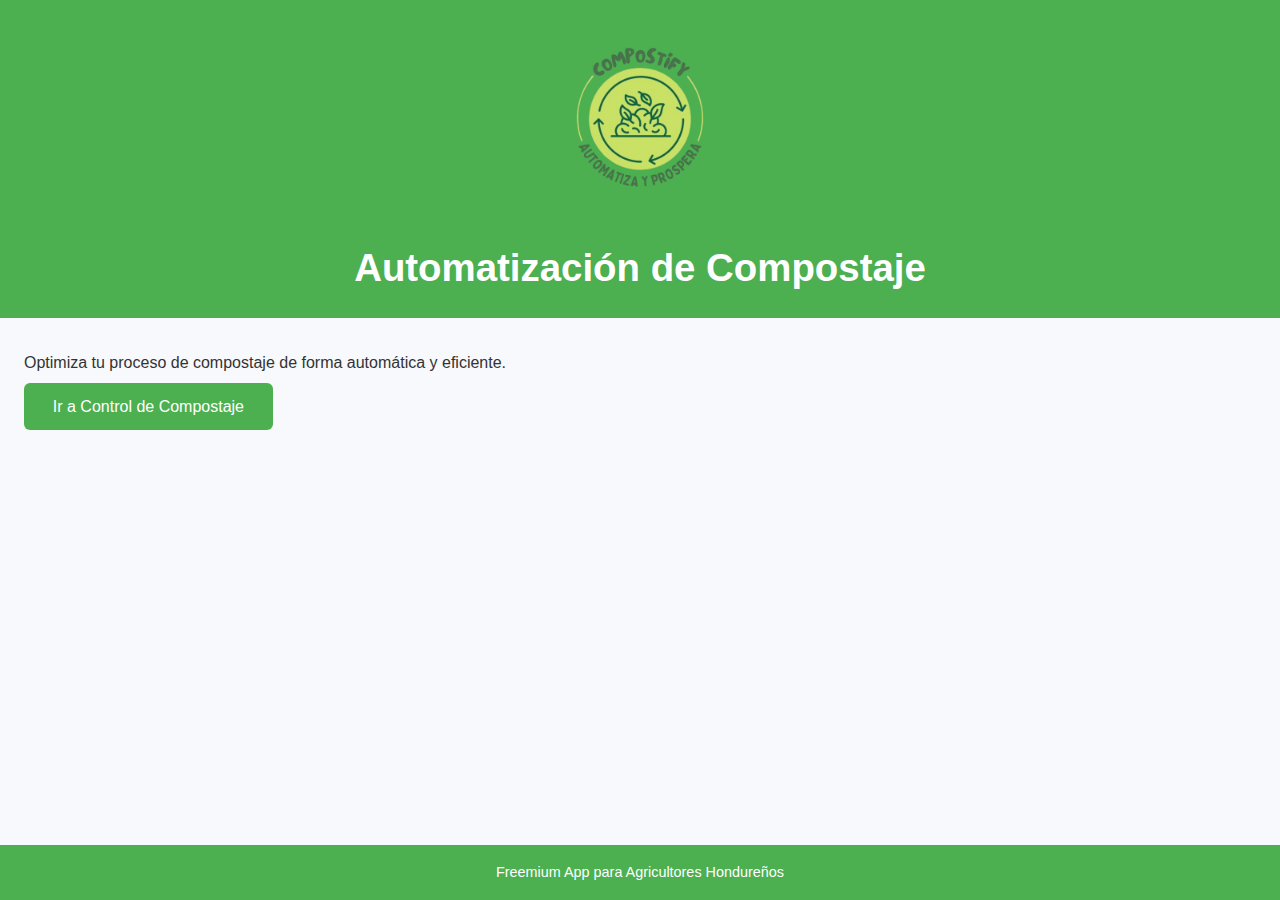
<file: docs/index.html>
<!DOCTYPE html>
<html lang="es">
<head>
    <meta charset="UTF-8">
    <meta name="viewport" content="width=device-width, initial-scale=1.0">
    <title>Automatización de Compostaje</title>
    <link rel="stylesheet" href="style.css">
</head>
<body>
    <header>
        <img src="./resources/Logo.png" alt="Logo de la App" class="logo">
        <h1>Automatización de Compostaje</h1>
    </header>
    <main>
        <section class="intro">
            <p>Optimiza tu proceso de compostaje de forma automática y eficiente.</p>
            <button onclick="location.href='compostaje.html'">Ir a Control de Compostaje</button>
        </section>
    </main>
    <footer>
        <p>Freemium App para Agricultores Hondureños</p>
    </footer>
    <script src="script.js"></script>
</body>
</html>
</file>
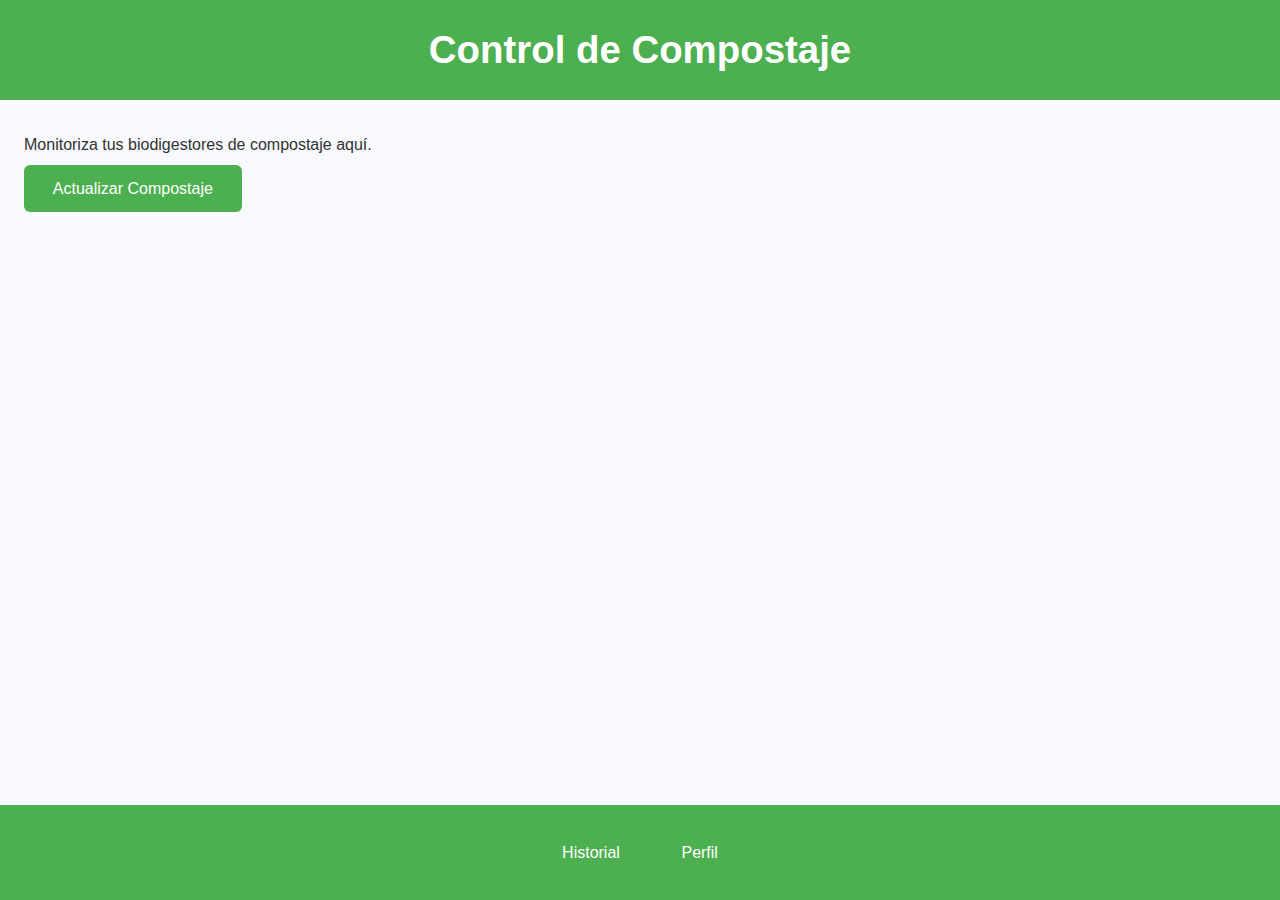
<file: compostaje.html>
<!DOCTYPE html>
<html lang="es">
<head>
    <meta charset="UTF-8">
    <meta name="viewport" content="width=device-width, initial-scale=1.0">
    <title>Control de Compostaje</title>
    <link rel="stylesheet" href="style.css">
</head>
<body>
    <header>
        <h1>Control de Compostaje</h1>
    </header>
    <main>
        <section class="control-panel">
            <p>Monitoriza tus biodigestores de compostaje aquí.</p>
            <button onclick="showNotification('Actualización de compostaje en progreso')">Actualizar Compostaje</button>
        </section>
    </main>
    <footer>
        <button onclick="location.href='historial.html'">Historial</button>
        <button onclick="location.href='perfil.html'">Perfil</button>
    </footer>
    <script src="script.js"></script>
</body>
</html>
</file>
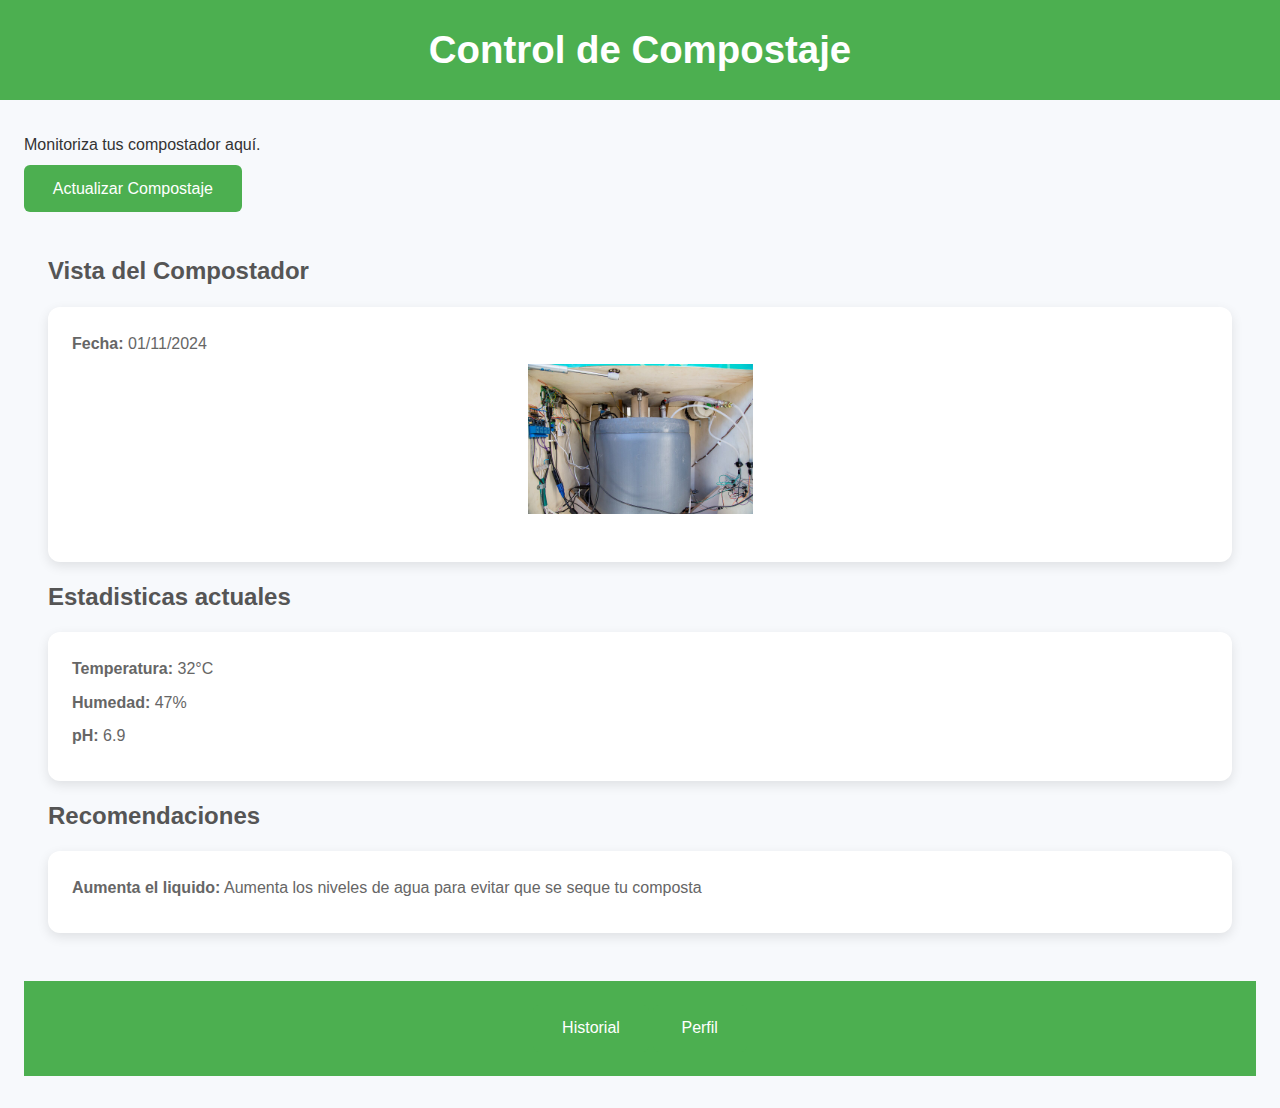
<file: docs/compostaje.html>
<!DOCTYPE html>
<html lang="es">
<head>
    <meta charset="UTF-8">
    <meta name="viewport" content="width=device-width, initial-scale=1.0">
    <title>Control de Compostaje</title>
    <link rel="stylesheet" href="style.css">
</head>
<body>
    <header>
        <h1>Control de Compostaje</h1>
    </header>
    <main>
        <section class="control-panel">
            <p>Monitoriza tus compostador aquí.</p>
            <button onclick="showNotification('Actualización de compostaje en progreso')">Actualizar Compostaje</button>
        </section>

        <main>

            <section class="history-list">
                <h2>Vista del Compostador</h2>
                <div class="history-card">
                    <p><strong>Fecha:</strong> 01/11/2024</p>
                    <img src="./resources/tanque.jpg" alt="Imagen de estadísticas" class="history-image">
                </div>

                <h2>Estadisticas actuales</h2>
                <div class="history-card">
                    <p><strong>Temperatura:</strong> 32°C</p>
                    <p><strong>Humedad:</strong> 47%</p>
                    <p><strong>pH:</strong> 6.9</p>
                </div>

                <h2>Recomendaciones</h2>
                <div class="history-card">
                    <p><strong>Aumenta el liquido:</strong> Aumenta los niveles de agua para evitar que se seque tu composta</p>

                </div>
    </main>
    <footer>
        <button onclick="location.href='historial.html'">Historial</button>
        <button onclick="location.href='perfil.html'">Perfil</button>
    </footer>
    <script src="script.js"></script>
</body>
</html>
</file>
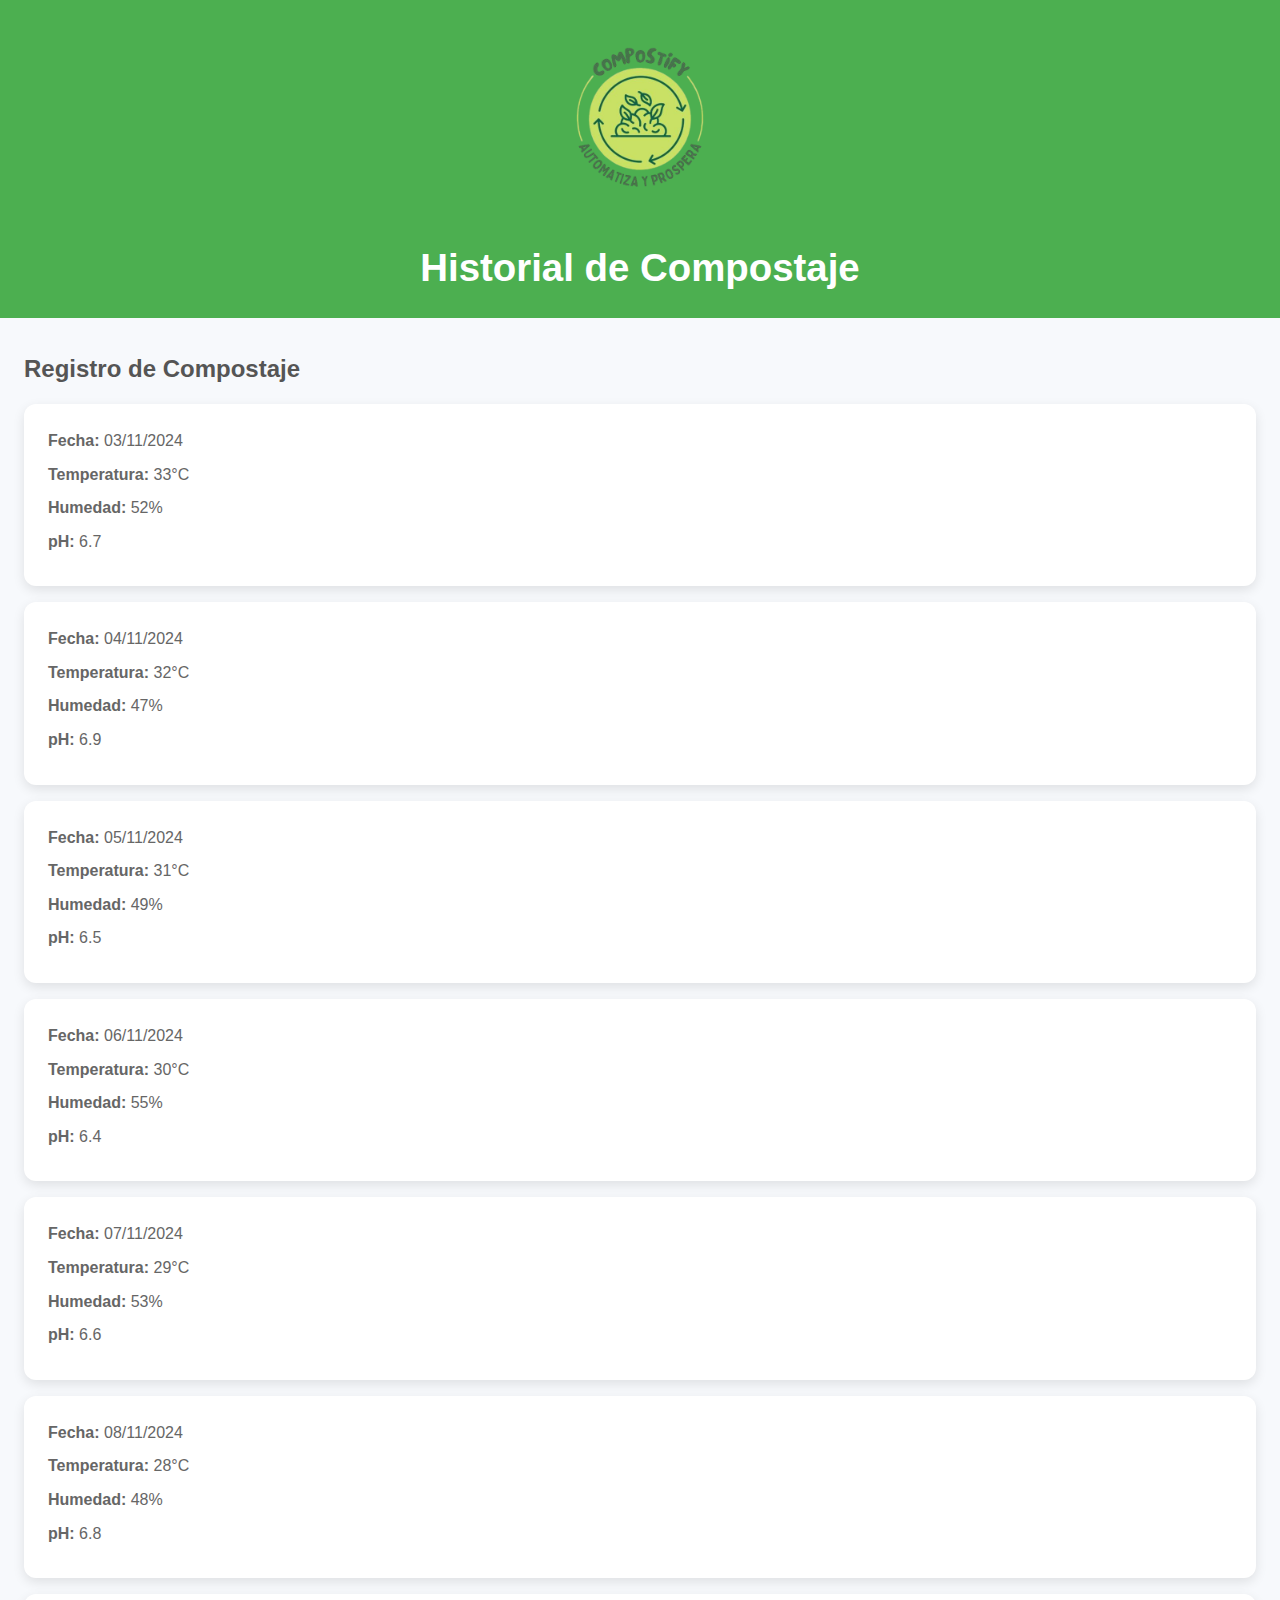
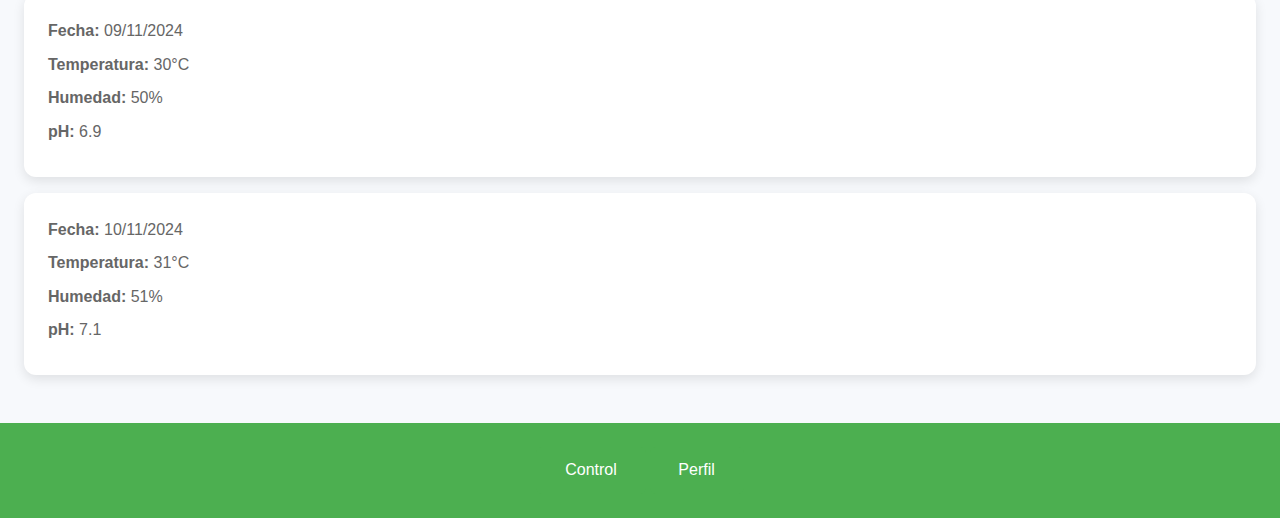
<file: docs/historial.html>
<!DOCTYPE html>
<html lang="es">
<head>
    <meta charset="UTF-8">
    <meta name="viewport" content="width=device-width, initial-scale=1.0">
    <title>Historial de Compostaje</title>
    <link rel="stylesheet" href="style.css">
</head>
<body>
    <header>
        <img src="./resources/Logo.png" alt="Logo de la App" class="logo">
        <h1>Historial de Compostaje</h1>
    </header>
    <main>

        <section class="history-list">
            <h2>Registro de Compostaje</h2>
            <div class="history-card">
                <p><strong>Fecha:</strong> 03/11/2024</p>
                <p><strong>Temperatura:</strong> 33°C</p>
                <p><strong>Humedad:</strong> 52%</p>
                <p><strong>pH:</strong> 6.7</p>
            </div>
            <div class="history-card">
                <p><strong>Fecha:</strong> 04/11/2024</p>
                <p><strong>Temperatura:</strong> 32°C</p>
                <p><strong>Humedad:</strong> 47%</p>
                <p><strong>pH:</strong> 6.9</p>
            </div>
            <div class="history-card">
                <p><strong>Fecha:</strong> 05/11/2024</p>
                <p><strong>Temperatura:</strong> 31°C</p>
                <p><strong>Humedad:</strong> 49%</p>
                <p><strong>pH:</strong> 6.5</p>
            </div>
            <div class="history-card">
                <p><strong>Fecha:</strong> 06/11/2024</p>
                <p><strong>Temperatura:</strong> 30°C</p>
                <p><strong>Humedad:</strong> 55%</p>
                <p><strong>pH:</strong> 6.4</p>
            </div>
            <div class="history-card">
                <p><strong>Fecha:</strong> 07/11/2024</p>
                <p><strong>Temperatura:</strong> 29°C</p>
                <p><strong>Humedad:</strong> 53%</p>
                <p><strong>pH:</strong> 6.6</p>
            </div>
            <div class="history-card">
                <p><strong>Fecha:</strong> 08/11/2024</p>
                <p><strong>Temperatura:</strong> 28°C</p>
                <p><strong>Humedad:</strong> 48%</p>
                <p><strong>pH:</strong> 6.8</p>
            </div>
            <div class="history-card">
                <p><strong>Fecha:</strong> 09/11/2024</p>
                <p><strong>Temperatura:</strong> 30°C</p>
                <p><strong>Humedad:</strong> 50%</p>
                <p><strong>pH:</strong> 6.9</p>
            </div>
            <div class="history-card">
                <p><strong>Fecha:</strong> 10/11/2024</p>
                <p><strong>Temperatura:</strong> 31°C</p>
                <p><strong>Humedad:</strong> 51%</p>
                <p><strong>pH:</strong> 7.1</p>
            </div>
            
            <!-- Añadir más tarjetas de ejemplo -->
        </section>
    </main>
    <footer>
        <button onclick="location.href='compostaje.html'">Control</button>
        <button onclick="location.href='perfil.html'">Perfil</button>
    </footer>
    <script src="script.js"></script>
</body>
</html>
</file>
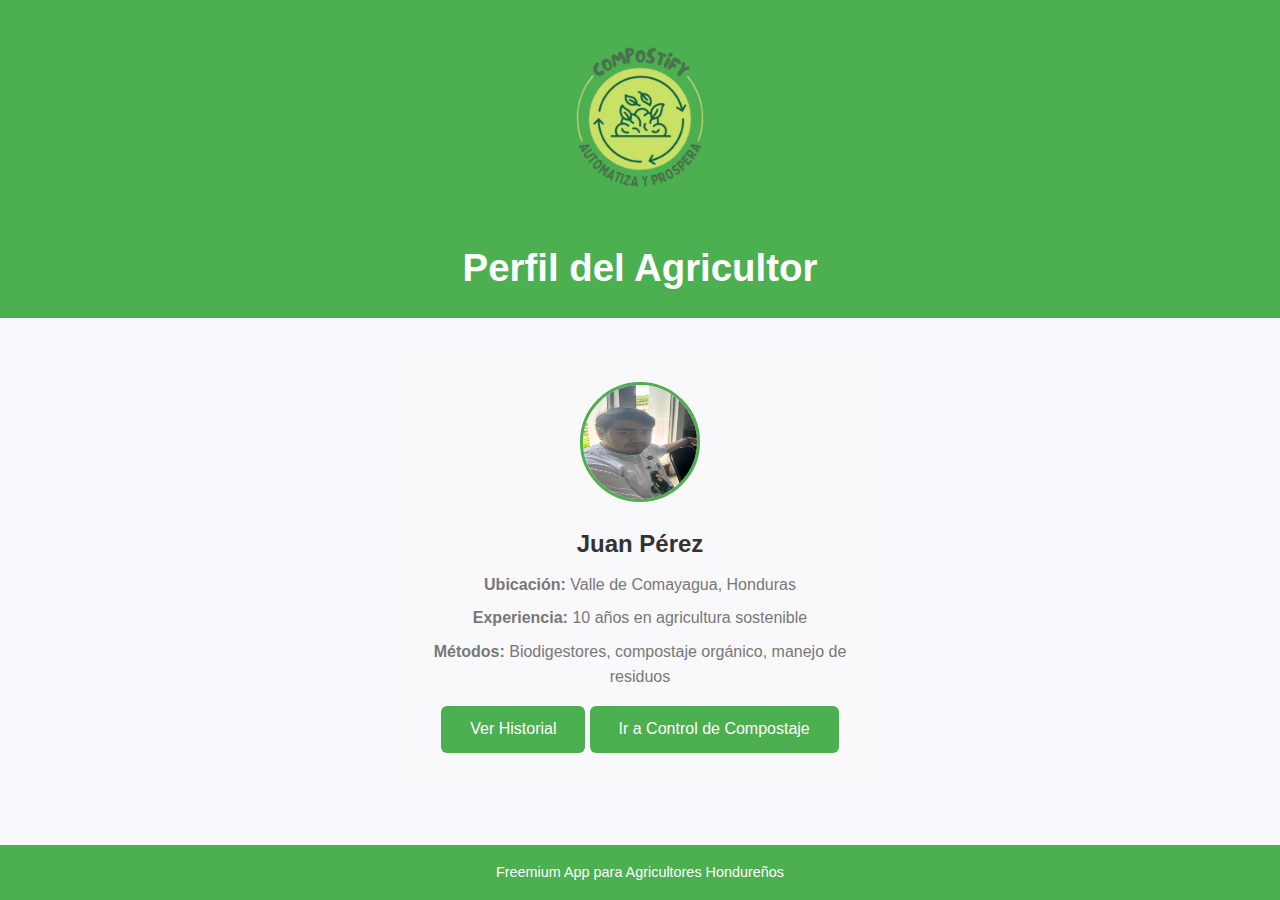
<file: docs/perfil.html>
<!DOCTYPE html>
<html lang="es">
<head>
    <meta charset="UTF-8">
    <meta name="viewport" content="width=device-width, initial-scale=1.0">
    <title>Perfil del Agricultor</title>
    <link rel="stylesheet" href="style.css">
</head>
<body>
    <header>
        <img src="./resources/Logo.png" alt="Logo de la App" class="logo">
        <h1>Perfil del Agricultor</h1>
    </header>
    <main>
        <section class="profile">
            <div class="profile-picture">
                <img src="./resources/mario.jpeg" alt="Foto del Agricultor" class="farmer-photo">
            </div>
            <div class="profile-details">
                <h2>Juan Pérez</h2>
                <p><strong>Ubicación:</strong> Valle de Comayagua, Honduras</p>
                <p><strong>Experiencia:</strong> 10 años en agricultura sostenible</p>
                <p><strong>Métodos:</strong> Biodigestores, compostaje orgánico, manejo de residuos</p>
            </div>
            <button onclick="location.href='historial.html'">Ver Historial</button>
            <button onclick="location.href='compostaje.html'">Ir a Control de Compostaje</button>
        </section>
    </main>
    <footer>
        <p>Freemium App para Agricultores Hondureños</p>
    </footer>
</body>
</html>
</file>
<file: docs/style.css>
/* Estilos generales */
* {
    margin: 0;
    padding: 0;
    box-sizing: border-box;
}

body {
    font-family: 'Roboto', sans-serif;
    background-color: #f7f9fc;
    color: #333;
    display: flex;
    flex-direction: column;
    min-height: 100vh;
    line-height: 1.6;
}

/* Encabezado y pie de página */
header, footer {
    background-color: #4CAF50;
    color: white;
    padding: 1.2rem;
    text-align: center;
    font-size: 1.2rem;
}

header .logo {
    width: 200px; /* Tamaño aumentado del logo */
    height: auto;
    margin: 0 auto 0.5rem;
}

/* Contenido principal */
main {
    flex: 1;
    padding: 2rem 1.5rem;
}

/* Tarjetas generales */
.card {
    background-color: #fff;
    border-radius: 12px;
    box-shadow: 0 4px 12px rgba(0, 0, 0, 0.1);
    padding: 1.5rem;
    margin-bottom: 1.5rem;
    text-align: left;
    transition: transform 0.2s ease;
}

.card:hover {
    transform: scale(1.02);
}

/* Estilos de formularios y campos de entrada */
input[type="file"] {
    display: block;
    margin: 1rem auto;
    padding: 0.7rem;
    font-size: 1rem;
    border-radius: 8px;
    border: 1px solid #ccc;
    cursor: pointer;
}

.image-preview {
    display: flex;
    justify-content: center;
    margin-top: 1rem;
}

.image-preview img {
    max-width: 100%;
    height: auto;
    border-radius: 8px;
    box-shadow: 0 4px 8px rgba(0, 0, 0, 0.2);
}

/* Botones */
button {
    background-color: #4CAF50;
    color: white;
    border: none;
    padding: 0.9rem 1.8rem;
    cursor: pointer;
    font-size: 1rem;
    border-radius: 6px;
    font-weight: 500;
    margin: 0.5rem 0;
    transition: background-color 0.3s ease;
}

button:hover {
    background-color: #388e3c;
}

/* Estilos de secciones específicas */

/* Sección de historial */
/* Imagen dentro de las tarjetas de historial */

.history-card .history-image {
    width: 100%; /* Se adapta al ancho de la tarjeta */
    max-height: 150px; /* Limita la altura para que no ocupe demasiado espacio */
    object-fit: cover; /* Recorta la imagen para adaptarse sin distorsionarse */
    border-radius: 8px; /* Bordes redondeados para cohesión con la tarjeta */
    margin-bottom: 1rem; /* Espacio debajo de la imagen */
}


/* Imagen dentro de las tarjetas de historial */
.history-card .history-image {
    width: 100%; /* Se adapta al ancho de la tarjeta */
    max-height: 150px; /* Limita la altura para que no ocupe demasiado espacio */
    object-fit: contain; /* Ajusta la imagen para que se muestre completamente sin distorsionarse */
    border-radius: 8px; /* Bordes redondeados para cohesión con la tarjeta */
    margin-bottom: 1rem; /* Espacio debajo de la imagen */
}


.history-upload h2 {
    color: #333;
    margin-bottom: 1rem;
}

.history-list h2 {
    color: #555;
    margin-bottom: 1rem;
}

.history-card {
    background-color: #ffffff;
    padding: 1.5rem;
    border-radius: 12px;
    box-shadow: 0 4px 12px rgba(0, 0, 0, 0.1);
    margin-bottom: 1rem;
}

.history-card p {
    color: #666;
    margin-bottom: 0.5rem;
}

/* Sección de perfil */
.profile {
    text-align: center;
    background-color: #f9f9fc;
    padding: 2rem;
    border-radius: 12px;
    max-width: 500px;
    margin: 0 auto;
}

.profile-picture img {
    width: 120px;
    height: 120px;
    border-radius: 50%;
    border: 3px solid #4CAF50;
    margin-bottom: 1rem;
}

.profile-details h2 {
    color: #333;
    font-size: 1.5rem;
    margin-bottom: 0.5rem;
}

.profile-details p {
    color: #777;
    font-size: 1rem;
    margin-bottom: 0.5rem;
}

/* Pie de página */
footer {
    font-size: 0.9rem;
    color: #fff;
    background-color: #4CAF50;
    padding: 1rem;
}

/* Responsividad */
@media (max-width: 600px) {
    main {
        padding: 1rem;
    }

    .card, .profile, .history-upload, .history-list {
        padding: 1rem;
    }

    button {
        width: 100%;
        padding: 0.7rem;
        font-size: 1rem;
    }
}
</file>
<file: style.css>
/* Estilos generales */
* {
    margin: 0;
    padding: 0;
    box-sizing: border-box;
}

body {
    font-family: 'Roboto', sans-serif;
    background-color: #f7f9fc;
    color: #333;
    display: flex;
    flex-direction: column;
    min-height: 100vh;
    line-height: 1.6;
}

/* Encabezado y pie de página */
header, footer {
    background-color: #4CAF50;
    color: white;
    padding: 1.2rem;
    text-align: center;
    font-size: 1.2rem;
}

header .logo {
    width: 50px;
    height: auto;
    margin: 0 auto 0.5rem;
}

/* Contenido principal */
main {
    flex: 1;
    padding: 2rem 1.5rem;
}

/* Tarjetas generales */
.card {
    background-color: #fff;
    border-radius: 12px;
    box-shadow: 0 4px 12px rgba(0, 0, 0, 0.1);
    padding: 1.5rem;
    margin-bottom: 1.5rem;
    text-align: left;
    transition: transform 0.2s ease;
}

.card:hover {
    transform: scale(1.02);
}

/* Estilos de formularios y campos de entrada */
input[type="file"] {
    display: block;
    margin: 1rem auto;
    padding: 0.7rem;
    font-size: 1rem;
    border-radius: 8px;
    border: 1px solid #ccc;
    cursor: pointer;
}

.image-preview {
    display: flex;
    justify-content: center;
    margin-top: 1rem;
}

.image-preview img {
    max-width: 100%;
    height: auto;
    border-radius: 8px;
    box-shadow: 0 4px 8px rgba(0, 0, 0, 0.2);
}

/* Botones */
button {
    background-color: #4CAF50;
    color: white;
    border: none;
    padding: 0.9rem 1.8rem;
    cursor: pointer;
    font-size: 1rem;
    border-radius: 6px;
    font-weight: 500;
    margin: 0.5rem 0;
    transition: background-color 0.3s ease;
}

button:hover {
    background-color: #388e3c;
}

/* Estilos de secciones específicas */

/* Sección de historial */
.history-upload {
    background-color: #f4f4f9;
    padding: 1.5rem;
    border-radius: 12px;
    margin-bottom: 2rem;
    text-align: center;
}

.history-upload h2 {
    color: #333;
    margin-bottom: 1rem;
}

.history-list h2 {
    color: #555;
    margin-bottom: 1rem;
}

.history-card {
    background-color: #ffffff;
    padding: 1.5rem;
    border-radius: 12px;
    box-shadow: 0 4px 12px rgba(0, 0, 0, 0.1);
    margin-bottom: 1rem;
}

.history-card p {
    color: #666;
    margin-bottom: 0.5rem;
}

/* Sección de perfil */
.profile {
    text-align: center;
    background-color: #f9f9fc;
    padding: 2rem;
    border-radius: 12px;
    max-width: 500px;
    margin: 0 auto;
}

.profile-picture img {
    width: 120px;
    height: 120px;
    border-radius: 50%;
    border: 3px solid #4CAF50;
    margin-bottom: 1rem;
}

.profile-details h2 {
    color: #333;
    font-size: 1.5rem;
    margin-bottom: 0.5rem;
}

.profile-details p {
    color: #777;
    font-size: 1rem;
    margin-bottom: 0.5rem;
}

/* Pie de página */
footer {
    font-size: 0.9rem;
    color: #fff;
    background-color: #4CAF50;
    padding: 1rem;
}

/* Responsividad */
@media (max-width: 600px) {
    main {
        padding: 1rem;
    }

    .card, .profile, .history-upload, .history-list {
        padding: 1rem;
    }

    button {
        width: 100%;
        padding: 0.7rem;
        font-size: 1rem;
    }
}
</file>
